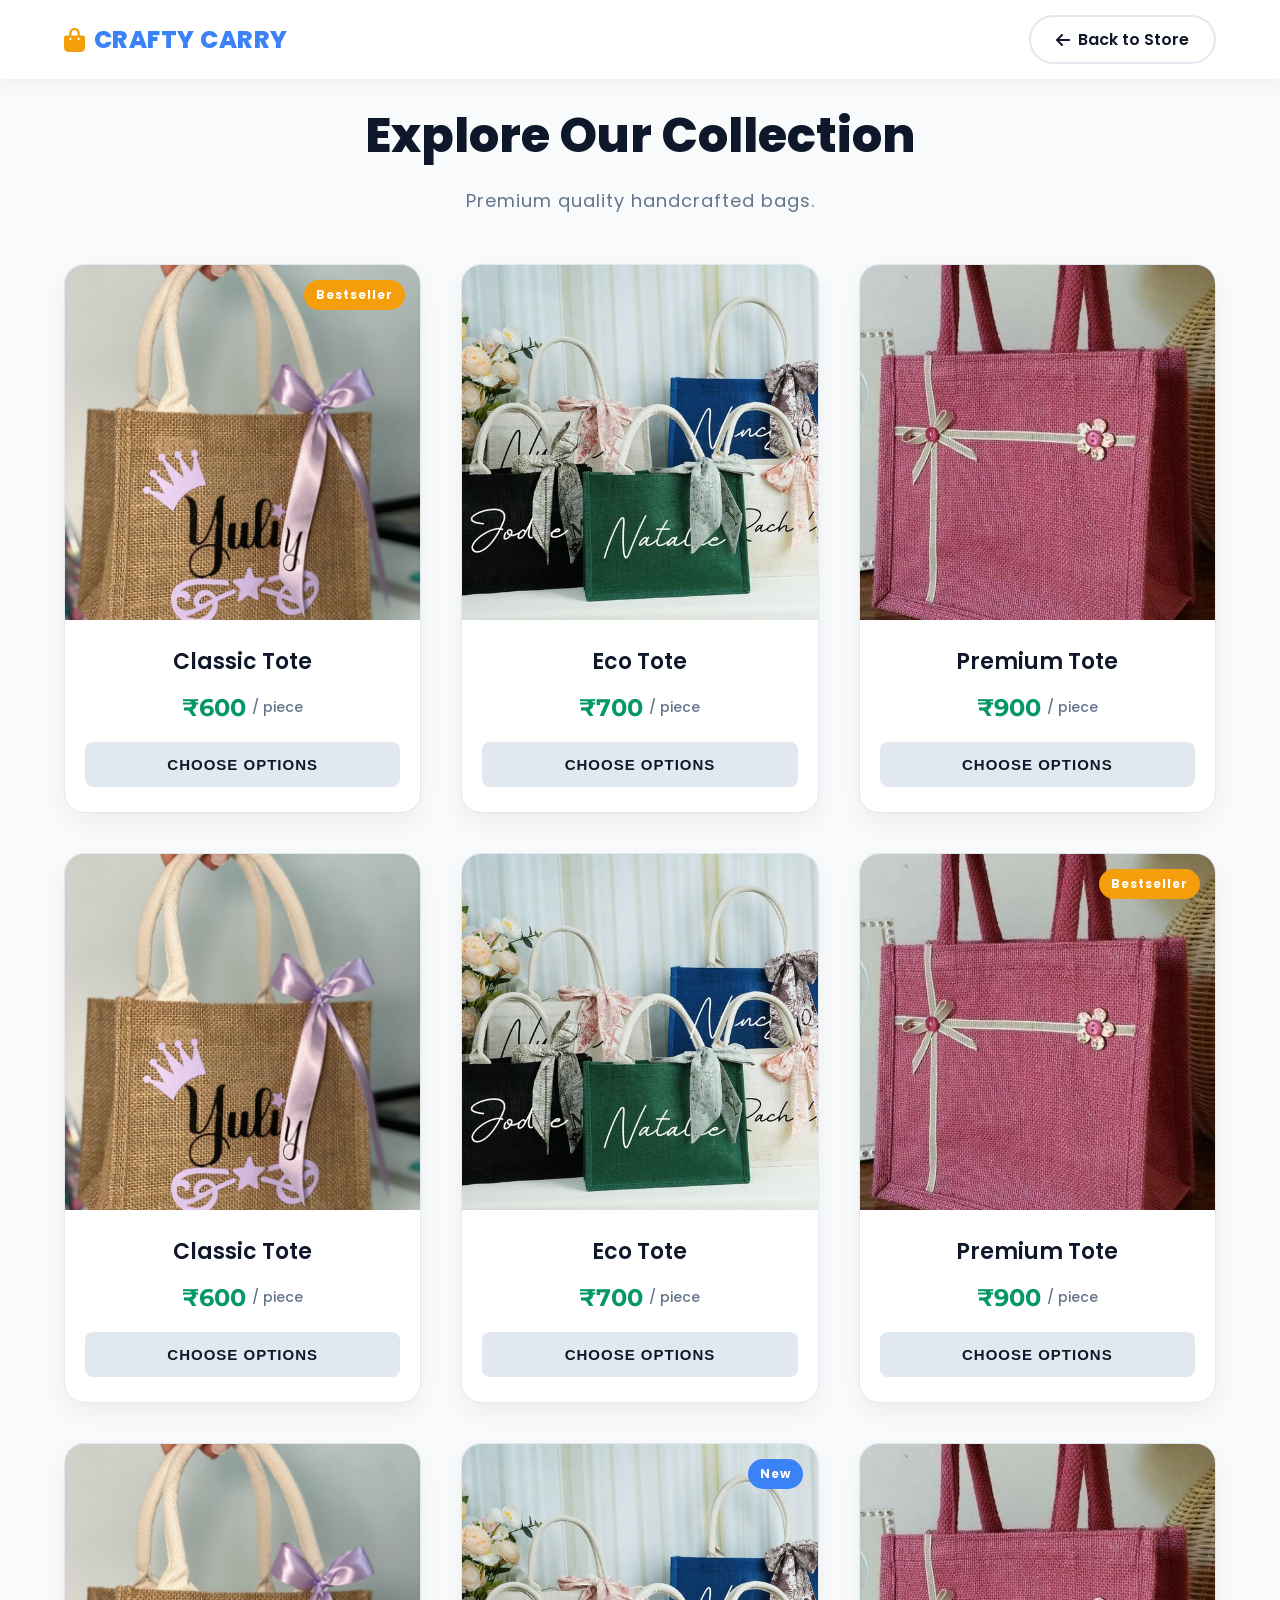
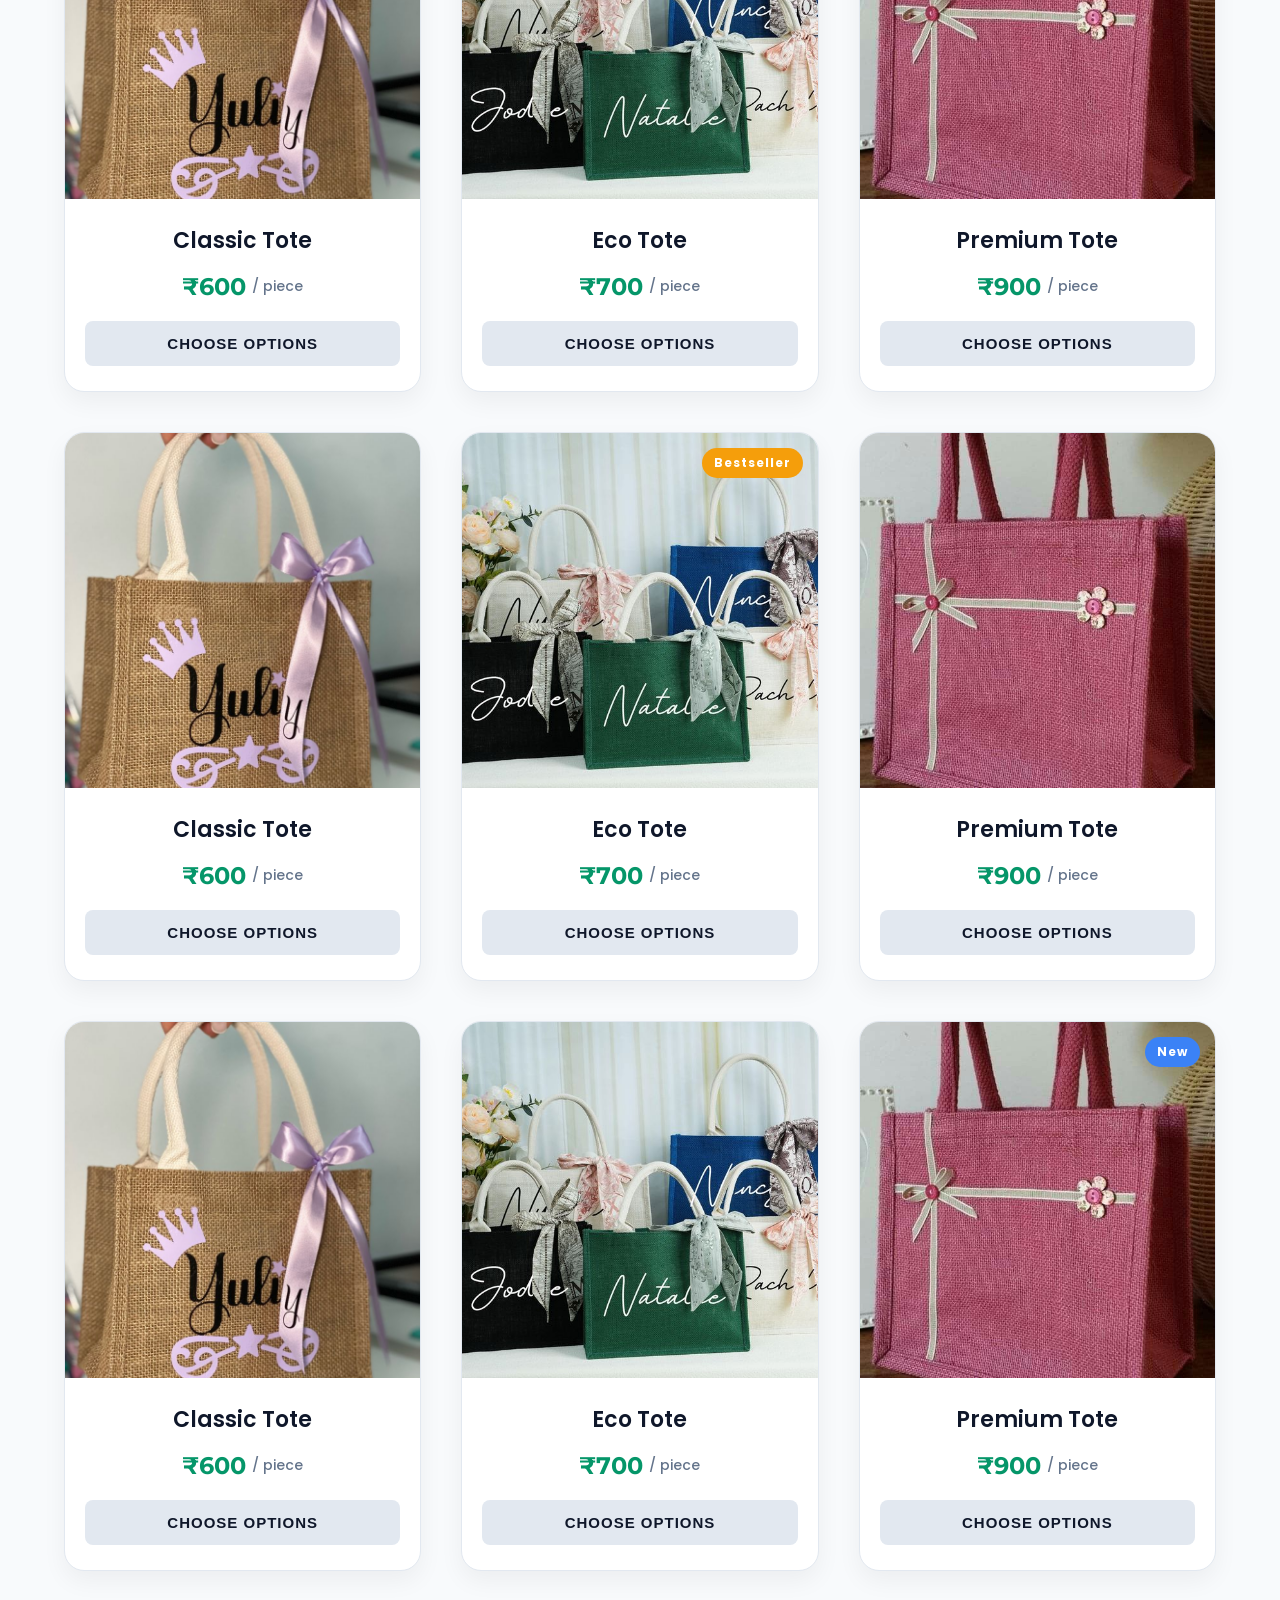
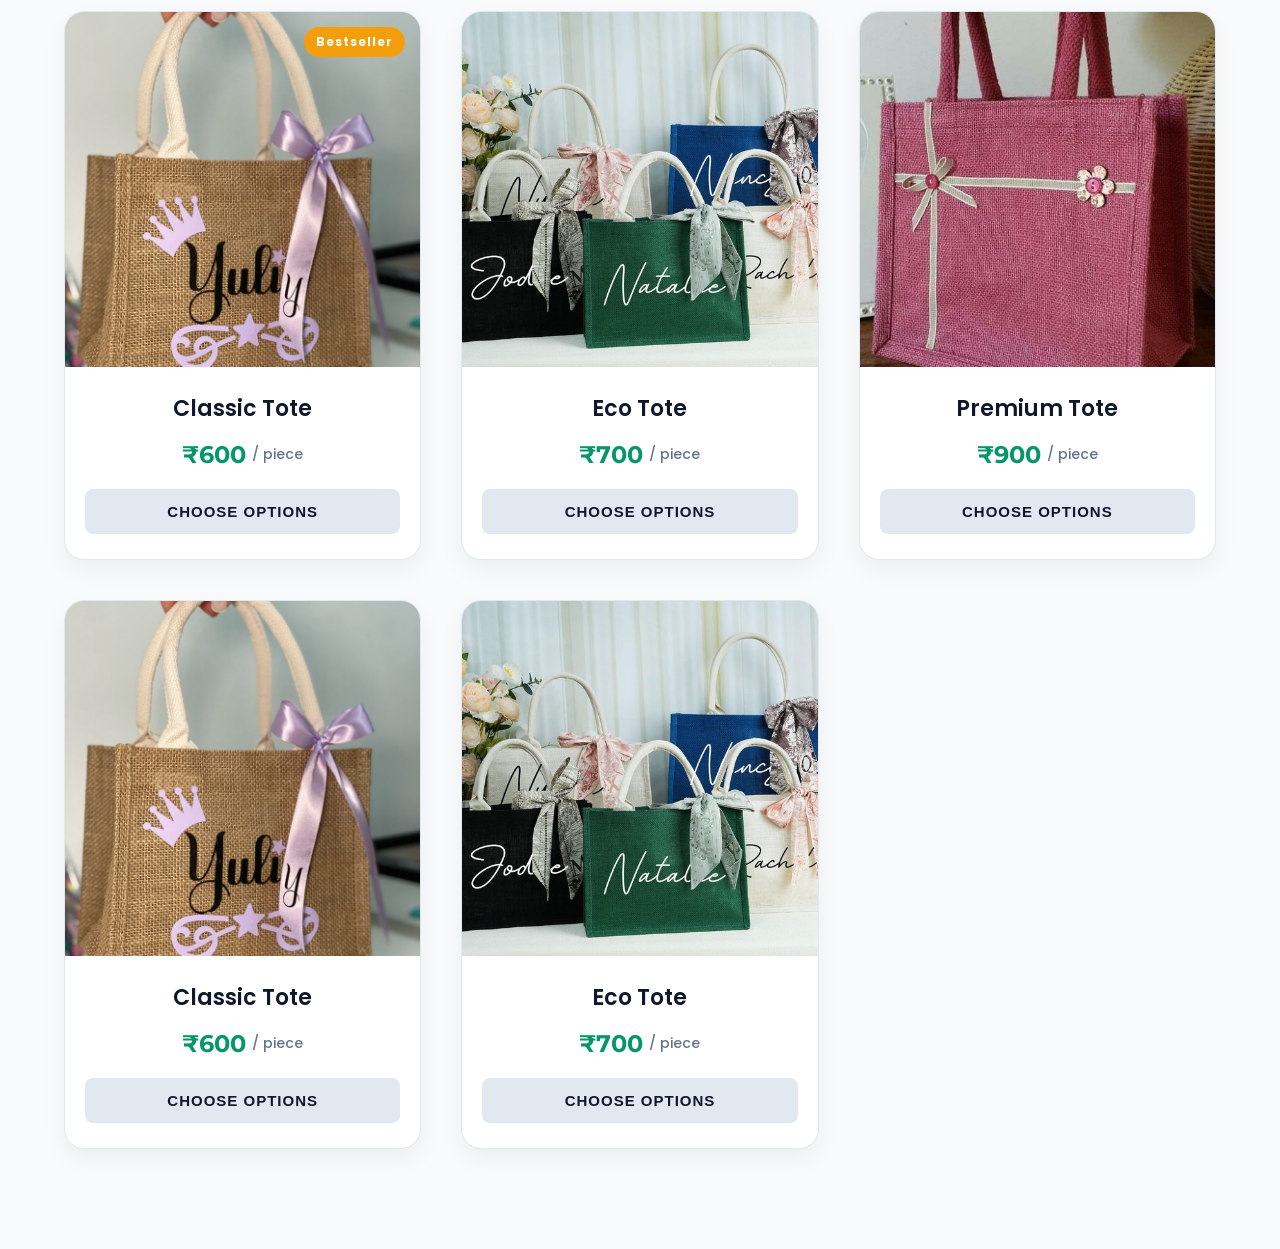
<file: pages/allproducts.html>
<!DOCTYPE html>
<html lang="en">
<head>
<meta charset="UTF-8">
<meta name="viewport" content="width=device-width, initial-scale=1.0">
<title>All Products - Crafty Carry</title>
<link rel="stylesheet" href="https://cdnjs.cloudflare.com/ajax/libs/font-awesome/6.4.0/css/all.min.css">
<link rel="stylesheet" href="../style.css">
<style>
body {
  background: var(--bg-color);
  padding-top: 100px;
}

/* TOPBAR */
.topbar {
  width: 100%;
  padding: 15px 5%;
  background: rgba(255, 255, 255, 0.95);
  backdrop-filter: blur(10px);
  box-shadow: 0 4px 20px rgba(0,0,0,0.05);
  display: flex;
  justify-content: space-between;
  align-items: center;
  position: fixed;
  top: 0;
  z-index: 100;
}

.topbar .logo {
  font-size: 24px;
  font-weight: 800;
  color: var(--secondary-color);
  text-decoration: none;
  display: flex;
  align-items: center;
  gap: 8px;
}
.topbar .logo i {
  color: var(--accent-color);
}

.back {
  text-decoration: none;
  color: var(--primary-color);
  border: 2px solid var(--gray-light);
  padding: 10px 25px;
  border-radius: 30px;
  font-weight: 600;
  transition: var(--transition);
  display: flex;
  align-items: center;
  gap: 8px;
  background: var(--white);
}

.back:hover {
  background: var(--secondary-color);
  color: var(--white);
  border-color: var(--secondary-color);
  box-shadow: 0 4px 15px rgba(59, 130, 246, 0.3);
}

.header-title {
  text-align: center;
  margin-bottom: 50px;
  padding: 0 5%;
}

.header-title h1 {
  font-size: 48px;
  color: var(--primary-color);
  font-weight: 800;
  text-transform: capitalize;
  margin-bottom: 15px;
}

.header-title p {
  color: var(--gray-text);
  font-size: 18px;
  letter-spacing: 1px;
}

.products {
  display: grid;
  grid-template-columns: repeat(auto-fill, minmax(300px, 1fr));
  gap: 40px;
  max-width: 1400px;
  margin: 0 auto;
  padding: 0 5% 100px;
}
</style>
</head>

<body>

<!-- TOP -->
<div class="topbar">
  <a href="../index.html" class="logo">
    <i class="fas fa-shopping-bag"></i> Crafty Carry
  </a>
  <a href="../index.html" class="back">
    <i class="fas fa-arrow-left"></i> Back to Store
  </a>
</div>

<div class="header-title">
  <h1 id="page-title">Explore Our Collection</h1>
  <p>Premium quality handcrafted bags.</p>
</div>

<div class="products" id="products"></div>

<script>
// CATEGORY
const category = localStorage.getItem("selectedCategory");
if(category) {
  document.getElementById("page-title").innerText = category + " Bags";
}

// PRODUCTS
const allProducts = {
  tote:[
    {name:"Classic Tote", image:"../images/1.jpg", price:"600"},
    {name:"Eco Tote", image:"../images/2.jpg", price:"700"},
    {name:"Premium Tote", image:"../images/3.jpg", price:"900"}
  ],
  hamper:[
    {name:"Luxury Hamper", image:"../images/4.jpg", price:"650"},
    {name:"Gift Hamper", image:"../images/5.jpg", price:"750"},
    {name:"Premium Hamper", image:"../images/6.jpg", price:"900"}
  ],
  bottle:[
    {name:"Classic Bottle", image:"../images/bag1.jpg", price:"400"},
    {name:"Travel Bottle", image:"../images/bag2.jpg", price:"550"},
    {name:"Premium Bottle", image:"../images/bag3.jpg", price:"700"}
  ],
  custom:[
    {name:"Printed Custom", image:"../images/bag1.jpg", price:"800"},
    {name:"Logo Custom", image:"../images/bag2.jpg", price:"900"},
    {name:"Premium Custom", image:"../images/bag3.jpg", price:"1200"}
  ],
  potli:[
    {name:"Traditional Potli", image:"../images/1.jpg", price:"500"},
    {name:"Designer Potli", image:"../images/2.jpg", price:"700"},
    {name:"Wedding Potli", image:"../images/3.jpg", price:"950"}
  ],
  kids:[
    {name:"Cartoon Bag", image:"../images/4.jpg", price:"400"},
    {name:"School Bag", image:"../images/5.jpg", price:"600"},
    {name:"Premium Kids", image:"../images/6.jpg", price:"800"}
  ]
};

// CONTAINER
const container = document.getElementById("products");

// GET CURRENT CATEGORY PRODUCTS
const products = allProducts[category] || allProducts['tote']; // fallback to tote

// CREATE CARDS
for(let i=0; i<20; i++){
  const product = products[i % products.length];
  // Add some visual flair: Bestseller / New tags randomly
  const badgeHtml = (i % 5 === 0) ? `<div class="card-badge">Bestseller</div>` : ((i % 7 === 0) ? `<div class="card-badge" style="background:var(--secondary-color)">New</div>` : '');

  container.innerHTML += `
    <div class="card" onclick="openProduct('${product.name}', '${product.image}', '${product.price}')">
      ${badgeHtml}
      <div class="img-wrapper">
        <img src="${product.image}" alt="${product.name}" onerror="this.src='../images/1.jpg'">
      </div>
      <div class="card-content">
        <h3>${product.name}</h3>
        <p class="price">₹${product.price} <span>/ piece</span></p>
        <button>CHOOSE OPTIONS</button>
      </div>
    </div>
  `;
}

// OPEN PRODUCT PAGE
function openProduct(name, image, price){
  window.location.href = `product.html?name=${encodeURIComponent(name)}&image=${encodeURIComponent(image)}&price=${encodeURIComponent(price)}`;
}
</script>

</body>
</html>
</file>
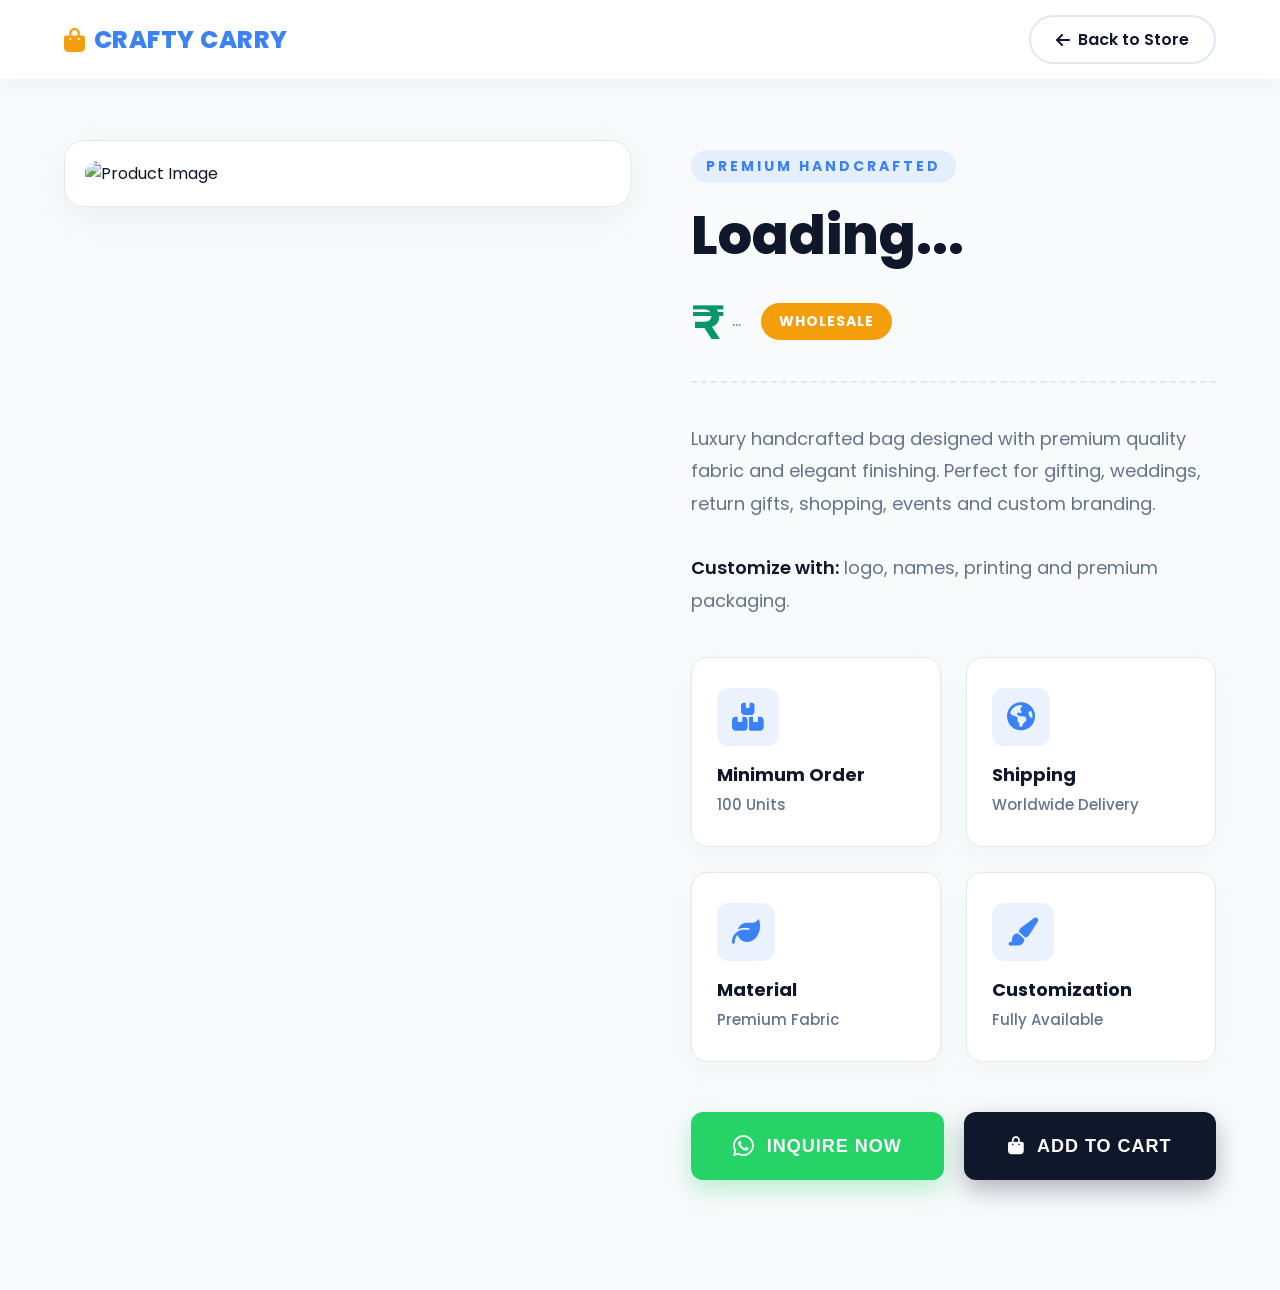
<file: pages/product.html>
<!DOCTYPE html>
<html lang="en">
<head>
<meta charset="UTF-8">
<meta name="viewport" content="width=device-width, initial-scale=1.0">
<title>Product Details - Crafty Carry</title>
<link rel="stylesheet" href="https://cdnjs.cloudflare.com/ajax/libs/font-awesome/6.4.0/css/all.min.css">
<link rel="stylesheet" href="../style.css">
<style>
/* PRODUCT PAGE OVERRIDES & SPECIFICS */
body {
  background: var(--bg-color);
  padding-top: 100px;
}

/* TOPBAR */
.topbar {
  width: 100%;
  padding: 15px 5%;
  background: rgba(255, 255, 255, 0.95);
  backdrop-filter: blur(10px);
  box-shadow: 0 4px 20px rgba(0,0,0,0.05);
  display: flex;
  justify-content: space-between;
  align-items: center;
  position: fixed;
  top: 0;
  z-index: 100;
}

.topbar .logo {
  font-size: 24px;
  font-weight: 800;
  color: var(--secondary-color);
  text-decoration: none;
  display: flex;
  align-items: center;
  gap: 8px;
}
.topbar .logo i {
  color: var(--accent-color);
}

.back {
  text-decoration: none;
  color: var(--primary-color);
  border: 2px solid var(--gray-light);
  padding: 10px 25px;
  border-radius: 30px;
  font-weight: 600;
  transition: var(--transition);
  display: flex;
  align-items: center;
  gap: 8px;
  background: var(--white);
}

.back:hover {
  background: var(--secondary-color);
  color: var(--white);
  border-color: var(--secondary-color);
  box-shadow: 0 4px 15px rgba(59, 130, 246, 0.3);
}

/* MAIN LAYOUT */
.product-page {
  display: flex;
  gap: 60px;
  padding: 40px 5% 100px;
  max-width: 1400px;
  margin: 0 auto;
  align-items: flex-start;
}

/* LEFT IMAGE */
.product-img {
  flex: 1;
  position: sticky;
  top: 120px;
  background: var(--white);
  border-radius: 20px;
  padding: 20px;
  box-shadow: 0 10px 40px rgba(0,0,0,0.05);
  border: 1px solid var(--gray-light);
}

.product-img img {
  width: 100%;
  aspect-ratio: 1/1;
  border-radius: 12px;
  object-fit: cover;
  object-position: center;
  transition: var(--transition);
}

/* RIGHT DETAILS */
.product-details {
  flex: 1;
  padding: 10px 0;
}

.small {
  letter-spacing: 3px;
  color: var(--secondary-color);
  font-size: 14px;
  font-weight: 700;
  text-transform: uppercase;
  margin-bottom: 20px;
  display: inline-block;
  background: rgba(59, 130, 246, 0.1);
  padding: 6px 15px;
  border-radius: 20px;
}

.product-details h1 {
  font-size: 54px;
  font-weight: 800;
  color: var(--primary-color);
  margin-bottom: 25px;
  line-height: 1.2;
}

.price-container {
  display: flex;
  align-items: center;
  gap: 20px;
  margin-bottom: 40px;
  padding-bottom: 30px;
  border-bottom: 2px dashed var(--gray-light);
}

.price {
  font-family: var(--font-price);
  font-size: 48px;
  font-weight: 700;
  color: var(--price-color);
  margin: 0;
}

.tag {
  background: var(--accent-color);
  color: var(--white);
  padding: 8px 18px;
  border-radius: 20px;
  font-size: 14px;
  font-weight: 700;
  letter-spacing: 1px;
  text-transform: uppercase;
}

/* DESC */
.desc {
  line-height: 1.8;
  color: var(--gray-text);
  font-size: 18px;
  margin-bottom: 40px;
}

.desc strong {
  color: var(--primary-color);
  font-weight: 600;
}

/* FEATURES */
.features {
  display: grid;
  grid-template-columns: repeat(2, 1fr);
  gap: 25px;
  margin-bottom: 50px;
}

.feature-box {
  background: var(--white);
  padding: 30px 25px;
  border-radius: 16px;
  box-shadow: 0 10px 30px rgba(0,0,0,0.03);
  border: 1px solid var(--gray-light);
  transition: var(--transition);
  display: flex;
  flex-direction: column;
  align-items: flex-start;
}

.feature-box:hover {
  transform: translateY(-5px);
  box-shadow: 0 15px 35px rgba(59, 130, 246, 0.1);
  border-color: var(--secondary-color);
}

.feature-box i {
  font-size: 28px;
  color: var(--secondary-color);
  margin-bottom: 15px;
  background: rgba(59, 130, 246, 0.1);
  padding: 15px;
  border-radius: 12px;
}

.feature-box h3 {
  font-size: 18px;
  font-weight: 700;
  color: var(--primary-color);
  margin-bottom: 5px;
}

.feature-box p {
  color: var(--gray-text);
  font-size: 15px;
  font-weight: 500;
}

/* BUTTONS */
.buttons {
  display: flex;
  gap: 20px;
}

.btn {
  flex: 1;
  padding: 22px;
  border: none;
  cursor: pointer;
  font-size: 18px;
  font-weight: 700;
  text-transform: uppercase;
  letter-spacing: 1px;
  border-radius: 12px;
  transition: var(--transition);
  display: flex;
  justify-content: center;
  align-items: center;
  gap: 12px;
}

.whatsapp {
  background: #25D366;
  color: var(--white);
  box-shadow: 0 10px 25px rgba(37, 211, 102, 0.3);
}

.whatsapp:hover {
  background: #1eb956;
  transform: translateY(-5px);
  box-shadow: 0 15px 35px rgba(37, 211, 102, 0.4);
}

.cart {
  background: var(--primary-color);
  color: var(--white);
  box-shadow: 0 10px 25px rgba(15, 23, 42, 0.3);
}

.cart:hover {
  background: var(--secondary-color);
  transform: translateY(-5px);
  box-shadow: 0 15px 35px rgba(59, 130, 246, 0.4);
}

/* RESPONSIVE */
@media(max-width: 950px) {
  .product-page {
    flex-direction: column;
    gap: 40px;
    padding: 20px 5% 60px;
  }

  .product-img {
    position: relative;
    top: 0;
    width: 100%;
    padding: 15px;
  }

  .product-details {
    width: 100%;
    padding: 0;
  }

  .product-details h1 {
    font-size: 40px;
  }

  .price {
    font-size: 36px;
  }

  .features {
    grid-template-columns: 1fr;
  }

  .buttons {
    flex-direction: column;
  }
}
</style>
</head>

<body>

<!-- TOP -->
<div class="topbar">
  <a href="../index.html" class="logo">
    <i class="fas fa-shopping-bag"></i> Crafty Carry
  </a>
  <a href="../index.html" class="back">
    <i class="fas fa-arrow-left"></i> Back to Store
  </a>
</div>

<!-- PRODUCT -->
<div class="product-page">

  <!-- IMAGE -->
  <div class="product-img">
    <img id="img" alt="Product Image" onerror="this.src='../images/1.jpg'">
  </div>

  <!-- DETAILS -->
  <div class="product-details">

    <div class="small">PREMIUM HANDCRAFTED</div>

    <h1 id="name">Loading...</h1>

    <div class="price-container">
      <div class="price">
        ₹<span id="price">...</span>
      </div>
      <span class="tag">
        WHOLESALE
      </span>
    </div>

    <div class="desc">
      Luxury handcrafted bag designed with premium quality fabric
      and elegant finishing. Perfect for gifting, weddings,
      return gifts, shopping, events and custom branding.<br><br>
      <strong>Customize with:</strong> logo, names, printing and premium packaging.
    </div>

    <!-- FEATURES -->
    <div class="features">
      <div class="feature-box">
        <i class="fas fa-boxes"></i>
        <h3>Minimum Order</h3>
        <p>100 Units</p>
      </div>

      <div class="feature-box">
        <i class="fas fa-globe-americas"></i>
        <h3>Shipping</h3>
        <p>Worldwide Delivery</p>
      </div>

      <div class="feature-box">
        <i class="fas fa-leaf"></i>
        <h3>Material</h3>
        <p>Premium Fabric</p>
      </div>

      <div class="feature-box">
        <i class="fas fa-paint-brush"></i>
        <h3>Customization</h3>
        <p>Fully Available</p>
      </div>
    </div>

    <!-- BUTTONS -->
    <div class="buttons">
      <button class="btn whatsapp" onclick="orderWhatsApp()">
        <i class="fab fa-whatsapp" style="font-size: 24px;"></i> INQUIRE NOW
      </button>

      <button class="btn cart">
        <i class="fas fa-shopping-bag"></i> ADD TO CART
      </button>
    </div>

  </div>

</div>

<script>
const p = new URLSearchParams(window.location.search);

const name = p.get("name");
const image = p.get("image");
const price = p.get("price");

if (name) document.getElementById("name").innerText = name;
if (price) document.getElementById("price").innerText = price;
if (image) document.getElementById("img").src = "../" + image;

// WhatsApp
function orderWhatsApp(){
  const msg = `Hello, I want to inquire about ${name} (₹${price})`;
  window.open(`https://wa.me/919650559550?text=${encodeURIComponent(msg)}`);
}
</script>

</body>
</html>
</file>
<file: style.css>
@import url('https://fonts.googleapis.com/css2?family=Poppins:wght@300;400;500;600;700;800&family=Montserrat:wght@600;700&display=swap');

:root {
  --primary-color: #0f172a;
  --secondary-color: #3b82f6;
  --secondary-hover: #2563eb;
  --accent-color: #f59e0b;
  --bg-color: #f8fafc;
  --white: #ffffff;
  --gray-light: #e2e8f0;
  --gray-text: #64748b;
  --price-color: #059669;
  --transition: all 0.3s cubic-bezier(0.4, 0, 0.2, 1);
  --font-main: 'Poppins', sans-serif;
  --font-price: 'Montserrat', sans-serif;
}

* {
  margin: 0;
  padding: 0;
  box-sizing: border-box;
}

html {
  scroll-behavior: smooth;
}

body {
  background: var(--bg-color);
  color: var(--primary-color);
  font-family: var(--font-main);
  overflow-x: hidden;
}

/* LOADER */
#loader {
  position: fixed;
  top: 0;
  left: 0;
  width: 100%;
  height: 100vh;
  background: linear-gradient(135deg, var(--secondary-color), var(--primary-color));
  display: flex;
  justify-content: center;
  align-items: center;
  z-index: 9999;
  animation: fadeOut 0.8s forwards 1.5s;
}

#loader h1 {
  font-weight: 700;
  font-size: 3rem;
  letter-spacing: 2px;
  color: var(--white);
  animation: pulseLoader 1.5s infinite;
}

@keyframes fadeOut {
  to { opacity: 0; visibility: hidden; }
}

@keyframes pulseLoader {
  0%, 100% { opacity: 1; transform: scale(1); }
  50% { opacity: 0.8; transform: scale(1.05); }
}

/* HEADER */
header {
  position: fixed;
  top: 0;
  width: 100%;
  height: 80px;
  background: rgba(255, 255, 255, 0.95);
  backdrop-filter: blur(10px);
  display: flex;
  justify-content: space-between;
  align-items: center;
  padding: 0 5%;
  box-shadow: 0 4px 20px rgba(0, 0, 0, 0.05);
  z-index: 100;
  transition: var(--transition);
}

.logo {
  font-size: 26px;
  font-weight: 800;
  letter-spacing: 0.5px;
  color: var(--secondary-color);
  text-transform: uppercase;
  cursor: pointer;
  text-decoration: none;
  display: flex;
  align-items: center;
  gap: 8px;
}
.logo i {
  color: var(--accent-color);
}

nav {
  display: flex;
  gap: 25px;
}

nav a {
  text-decoration: none;
  color: var(--primary-color);
  font-weight: 600;
  font-size: 15px;
  text-transform: uppercase;
  letter-spacing: 0.5px;
  position: relative;
  transition: var(--transition);
  padding: 5px 0;
}

nav a::after {
  content: '';
  position: absolute;
  width: 0;
  height: 3px;
  bottom: -2px;
  left: 0;
  background-color: var(--secondary-color);
  transition: var(--transition);
  border-radius: 2px;
}

nav a:hover::after {
  width: 100%;
}

nav a:hover {
  color: var(--secondary-color);
}

.contact-btn {
  padding: 10px 24px;
  background: var(--secondary-color);
  color: var(--white);
  font-weight: 600;
  letter-spacing: 1px;
  text-transform: uppercase;
  cursor: pointer;
  border-radius: 30px;
  border: none;
  transition: var(--transition);
  box-shadow: 0 4px 15px rgba(59, 130, 246, 0.3);
}

.contact-btn:hover {
  background: var(--secondary-hover);
  transform: translateY(-2px);
  box-shadow: 0 6px 20px rgba(59, 130, 246, 0.4);
}

/* HERO */
.hero {
  height: 100vh;
  position: relative;
  display: flex;
  align-items: center;
  justify-content: center;
  overflow: hidden;
  background: var(--primary-color); /* Fallback */
}

.hero video {
  position: absolute;
  top: 0;
  left: 0;
  width: 100%;
  height: 100%;
  object-fit: cover;
  z-index: 1;
  opacity: 0.6;
}

.overlay {
  text-align: center;
  color: var(--white);
  max-width: 900px;
  padding: 0 20px;
  z-index: 2;
  animation: slideUp 1s ease-out 1.5s both;
}

.overlay h1 {
  font-size: 72px;
  font-weight: 800;
  letter-spacing: 1px;
  margin-bottom: 20px;
  line-height: 1.1;
  text-shadow: 2px 4px 10px rgba(0,0,0,0.5);
}

.overlay p {
  font-size: 22px;
  font-weight: 400;
  letter-spacing: 2px;
  color: var(--gray-light);
  margin-bottom: 30px;
}

.overlay .btn-shop {
  padding: 15px 40px;
  background: var(--accent-color);
  color: var(--white);
  font-size: 18px;
  font-weight: 700;
  text-transform: uppercase;
  border: none;
  border-radius: 50px;
  cursor: pointer;
  transition: var(--transition);
  text-decoration: none;
  display: inline-block;
  box-shadow: 0 10px 25px rgba(245, 158, 11, 0.4);
}

.overlay .btn-shop:hover {
  background: #d97706;
  transform: scale(1.05);
  box-shadow: 0 15px 30px rgba(245, 158, 11, 0.5);
}

@keyframes slideUp {
  from { opacity: 0; transform: translateY(40px); }
  to { opacity: 1; transform: translateY(0); }
}

/* COLLECTION SLIDER (Categories) */
.collections {
  padding: 80px 0;
  background: var(--white);
  text-align: center;
  overflow: hidden;
}

.collections h2 {
  font-size: 38px;
  font-weight: 700;
  margin-bottom: 50px;
  color: var(--primary-color);
  position: relative;
  display: inline-block;
}

.collections h2::after {
  content: '';
  position: absolute;
  width: 60px;
  height: 4px;
  background: var(--secondary-color);
  bottom: -15px;
  left: 50%;
  transform: translateX(-50%);
  border-radius: 2px;
}

.slider-container {
  width: 100%;
  overflow: hidden;
  position: relative;
}

.slide-track {
  display: flex;
  width: calc(240px * 12);
  animation: scroll 30s linear infinite;
  gap: 30px;
  padding: 20px 0;
}

.slider-container:hover .slide-track {
  animation-play-state: paused;
}

.item-link {
  text-decoration: none;
  display: block;
}

.item {
  width: 200px;
  flex-shrink: 0;
  cursor: pointer;
  text-align: center;
}

.item-img-wrapper {
  width: 200px;
  height: 200px;
  border-radius: 50%;
  overflow: hidden;
  margin: 0 auto 20px;
  border: 4px solid var(--white);
  box-shadow: 0 10px 25px rgba(0,0,0,0.1);
  transition: var(--transition);
}

.item img {
  width: 100%;
  height: 100%;
  object-fit: cover;
  object-position: center;
  transition: transform 0.5s ease;
}

.item-link:hover .item-img-wrapper {
  border-color: var(--secondary-color);
  transform: translateY(-5px);
  box-shadow: 0 15px 35px rgba(59, 130, 246, 0.3);
}

.item-link:hover img {
  transform: scale(1.1);
}

.item p {
  font-size: 18px;
  font-weight: 600;
  color: var(--primary-color);
  text-transform: uppercase;
  transition: var(--transition);
}

.item-link:hover p {
  color: var(--secondary-color);
}

@keyframes scroll {
  0% { transform: translateX(0); }
  100% { transform: translateX(calc(-230px * 6)); }
}

/* CATEGORY SECTIONS */
.category {
  padding: 80px 5%;
}

.category:nth-child(even) {
  background: var(--white);
}

.category h2 {
  font-size: 42px;
  font-weight: 700;
  margin-bottom: 60px;
  color: var(--primary-color);
  text-align: center;
  text-transform: capitalize;
}

.products {
  display: grid;
  grid-template-columns: repeat(auto-fill, minmax(300px, 1fr));
  gap: 40px;
  max-width: 1400px;
  margin: 0 auto;
}

/* PRODUCT CARDS */
.card {
  background: var(--white);
  border-radius: 20px;
  overflow: hidden;
  box-shadow: 0 10px 25px rgba(0,0,0,0.05);
  transition: var(--transition);
  cursor: pointer;
  position: relative;
  display: flex;
  flex-direction: column;
  height: 100%;
  border: 1px solid var(--gray-light);
}

.card:hover {
  transform: translateY(-10px);
  box-shadow: 0 20px 40px rgba(0,0,0,0.1);
  border-color: transparent;
}

.card .img-wrapper {
  width: 100%;
  aspect-ratio: 1 / 1;
  overflow: hidden;
  position: relative;
  background: var(--gray-light);
}

.card img {
  width: 100%;
  height: 100%;
  object-fit: cover;
  object-position: center;
  transition: transform 0.6s ease;
  display: block;
}

.card:hover img {
  transform: scale(1.08);
}

.card-badge {
  position: absolute;
  top: 15px;
  right: 15px;
  background: var(--accent-color);
  color: var(--white);
  padding: 6px 12px;
  border-radius: 20px;
  font-size: 12px;
  font-weight: 700;
  z-index: 2;
  letter-spacing: 1px;
}

.card-content {
  padding: 25px 20px;
  text-align: center;
  display: flex;
  flex-direction: column;
  flex-grow: 1;
  justify-content: space-between;
}

.card h3 {
  font-size: 22px;
  font-weight: 600;
  margin-bottom: 15px;
  color: var(--primary-color);
}

.price {
  font-family: var(--font-price);
  font-size: 24px;
  font-weight: 700;
  color: var(--price-color);
  display: flex;
  align-items: center;
  justify-content: center;
  gap: 6px;
  margin-bottom: 20px;
}

.price span {
  font-family: var(--font-main);
  font-size: 14px;
  color: var(--gray-text);
  font-weight: 500;
}

.card button {
  width: 100%;
  padding: 14px 0;
  background: var(--gray-light);
  color: var(--primary-color);
  border: none;
  font-size: 15px;
  font-weight: 600;
  text-transform: uppercase;
  letter-spacing: 1px;
  cursor: pointer;
  border-radius: 8px;
  transition: var(--transition);
}

.card:hover button {
  background: var(--secondary-color);
  color: var(--white);
  box-shadow: 0 4px 15px rgba(59, 130, 246, 0.4);
}

/* VIEW ALL BUTTON */
.view-all {
  text-align: center;
  margin-top: 60px;
}

.view-all button {
  padding: 15px 40px;
  background: transparent;
  color: var(--secondary-color);
  border: 2px solid var(--secondary-color);
  font-size: 16px;
  font-weight: 700;
  text-transform: uppercase;
  letter-spacing: 1.5px;
  cursor: pointer;
  border-radius: 30px;
  transition: var(--transition);
}

.view-all button:hover {
  background: var(--secondary-color);
  color: var(--white);
  transform: translateY(-3px);
  box-shadow: 0 10px 20px rgba(59, 130, 246, 0.2);
}

/* FOOTER */
footer {
  background: var(--primary-color);
  color: var(--gray-light);
  padding: 80px 5% 30px;
}

.footer-content {
  display: grid;
  grid-template-columns: repeat(auto-fit, minmax(250px, 1fr));
  gap: 50px;
  max-width: 1400px;
  margin: 0 auto;
  border-bottom: 1px solid rgba(255,255,255,0.1);
  padding-bottom: 50px;
}

.footer-col h4 {
  font-size: 22px;
  font-weight: 600;
  margin-bottom: 25px;
  color: var(--white);
  position: relative;
  display: inline-block;
}

.footer-col h4::after {
  content: '';
  position: absolute;
  width: 40px;
  height: 3px;
  background: var(--secondary-color);
  bottom: -8px;
  left: 0;
  border-radius: 2px;
}

.footer-col p {
  color: #cbd5e1;
  line-height: 1.8;
  margin-bottom: 15px;
  display: flex;
  align-items: center;
  gap: 12px;
  font-size: 15px;
}

.footer-col a {
  color: #cbd5e1;
  text-decoration: none;
  transition: var(--transition);
}

.footer-col a:hover {
  color: var(--secondary-color);
  padding-left: 5px;
}

.footer-col .social-links {
  display: flex;
  gap: 15px;
  margin-top: 25px;
}

.footer-col .social-links a {
  display: flex;
  width: 45px;
  height: 45px;
  background: rgba(255,255,255,0.05);
  border-radius: 50%;
  align-items: center;
  justify-content: center;
  color: var(--white);
  text-decoration: none;
  transition: var(--transition);
  font-size: 18px;
}

.footer-col .social-links a:hover {
  background: var(--secondary-color);
  transform: translateY(-5px);
  box-shadow: 0 10px 20px rgba(59, 130, 246, 0.4);
}

.footer-bottom {
  text-align: center;
  padding-top: 30px;
  color: #94a3b8;
  font-size: 15px;
}

/* RESPONSIVE */
@media (max-width: 1024px) {
  .overlay h1 { font-size: 56px; }
  .products { grid-template-columns: repeat(auto-fill, minmax(280px, 1fr)); }
}

@media (max-width: 768px) {
  header { padding: 0 20px; height: 70px; }
  nav { display: none; } /* Could add a hamburger menu here later */
  .hero { height: 80vh; }
  .overlay h1 { font-size: 40px; }
  .overlay p { font-size: 18px; }
  .products { grid-template-columns: repeat(auto-fill, minmax(250px, 1fr)); }
  .category { padding: 60px 20px; }
  .category h2 { font-size: 32px; }
}
</file>
